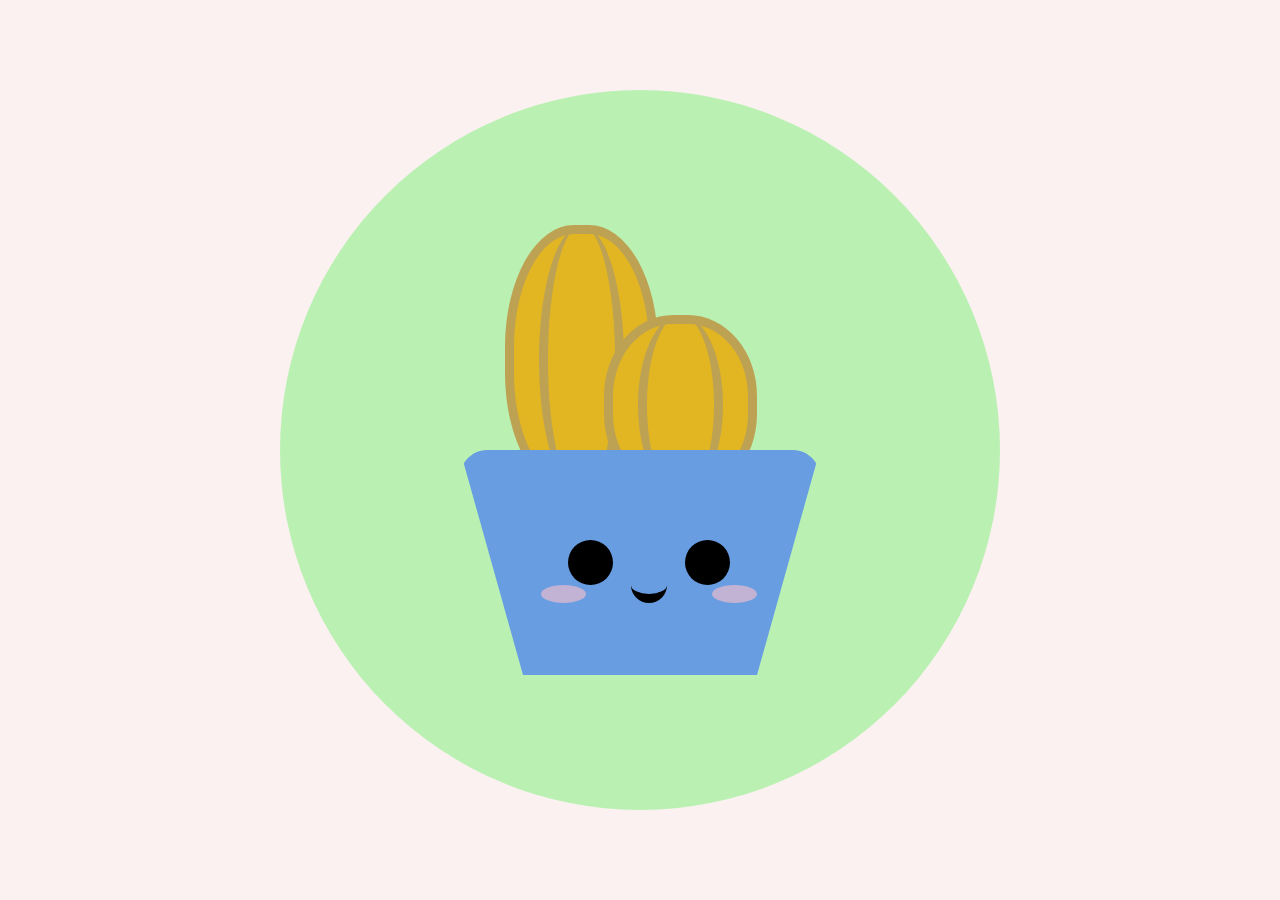
<file: Cactus/index.html>
<!DOCTYPE html>
<html lang="en">
    <head>
        <meta charset="UTF-8">
        <meta http-equiv="X-UA-Compatible" content="IE=edge">
        <meta name="viewport" content="width=device-width, initial-scale=1.0">
        <link rel="stylesheet" href="styles.css">
        <title>Cactus</title>
    </head>

    <body>
        <div class="canvas">

            <div class="circle">

                <div class="cactus">
                </div>

                <div class="cactusSmall">
                </div>

                <div class="pot">
                    <div class="eyes"></div>
                    <div class="cheeks"></div>
                    <div class="mouth"></div>
                </div>

            </div>
        </div>    
    </body>
</html>
</file>
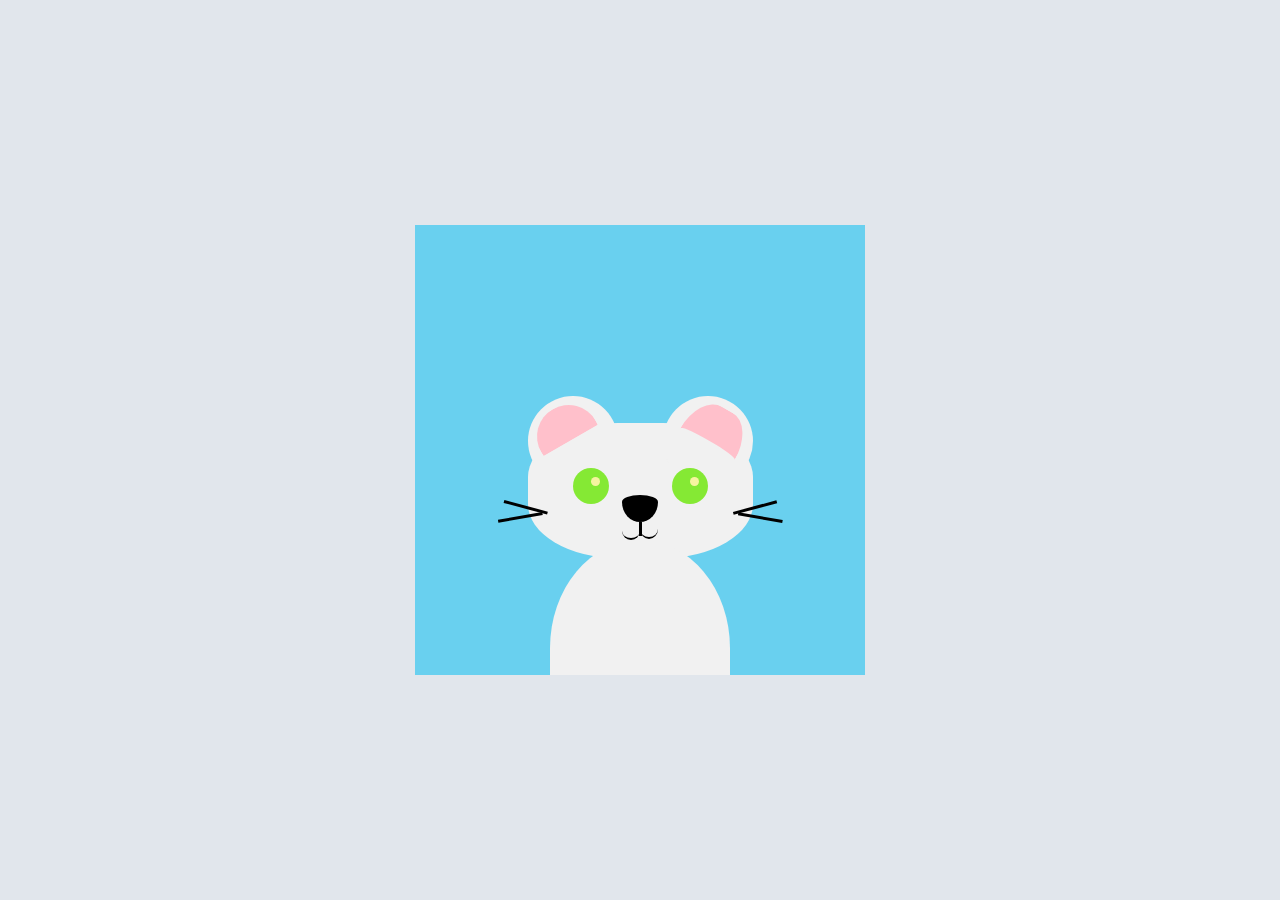
<file: Ferret/index.html>
<!DOCTYPE html>
<html lang="fr">
    <head>
        <meta charset="UTF-8">
        <meta http-equiv="X-UA-Compatible" content="IE=edge">
        <meta name="viewport" content="width=device-width, initial-scale=1.0">
        <link rel="stylesheet" href="styles.css">
        <title>Ferret</title>
    </head>

    <body>
        <div class="canevas">

            <div class="carre">


                <div class="tete">

                    <div class="oreilles">
                        <div class="oreillesInternes"></div>
                    </div>

                    <div class="yeux">
                        <div class="yeuxReflet"></div>
                    </div>

                    <div class="nez"></div>

                    <div class="pli"></div>

                    <div class="bouche"></div>
                    
                    <div class="moustacheG"></div>
                    <div class="moustacheD"></div>
                </div>

                <div class="corps"></div>

            </div>
        </div>
    </body>
</html>
</file>
<file: Cactus/styles.css>
* {
    margin: 0;
    padding: 0;
    box-sizing: border-box;
}

.canvas {
    position: relative;
    display: flex;
    justify-content: center;
    align-items: center;
    background-color: #fcf1f1;
    height: 100vh;
    width: 100%;
}

.circle {
    position: relative;
    display: flex;
    justify-content: center;
    align-items: center;
    height: 80vmin;
    width: 80vmin;
    border-radius: 50%;
    background-color: #baf1b3;
}

.pot {
    position: absolute;
    border-bottom: 25vmin solid #689de2;
    border-right: 7vmin solid transparent;
    border-left: 7vmin solid transparent;
    height: 0;
    width: 40vmin;
    bottom: 15vmin;
    transform: rotate(180deg);
    border-radius: 3vmin;
}

.eyes {
    position: absolute;
    height: 5vmin;
    width: 5vmin;
    border-radius: 50%;
    background-color: #000;
    bottom: -15vmin;
    right: 18vmin;
    box-shadow: 13vmin 0 #000;
    animation: blink 1.5s infinite;
}

@keyframes blink {
    0% {transform: scale(1, 0.1);}
}

.cheeks {
    position: absolute;
    height: 2vmin;
    width: 5vmin;
    top: 8vmin;
    background-color: pink;
    border-radius: 50%;
    opacity: 60%;
    box-shadow: 19vmin 0 pink;
}

.mouth  {
    position: absolute;
    height: 4vmin;
    width: 4vmin;
    background-color: transparent;
    top: 8vmin;
    left: 10vmin;
    border-radius: 50%;
    border-top: 1vmin solid #000;
}

.cactus {
    position: absolute;
    height: 30vmin;
    width: 17vmin;
    top: 15vmin;
    left: 25vmin;
    background-color: #e2b623;
    border-radius: 45%;
    border: 1vmin solid #bea253;
}

.cactus::before {
    content: "";
    position: absolute;
    height: 30vmin;
    width: 7.5vmin;
    left: 2.75vmin;
    top: -1vmin;
    background-color: transparent;
    border-radius: 50%;
    border-right: 1vmin solid #bea253;
    border-left: 1vmin solid #bea253;
}

.cactusSmall {
    position: absolute;
    height: 20vmin;
    width: 17vmin;
    background-color: #e2b623;
    top: 25vmin;
    right: 27vmin;
    border-radius: 45%;
    border: 1vmin solid #bea253;
}

.cactusSmall::before {
    content: "";
    position: absolute;
    height: 20vmin;
    width: 7.5vmin;
    left: 2.75vmin;
    top: -1vmin;
    background-color: transparent;
    border-radius: 50%;
    border-right: 1vmin solid #bea253;
    border-left: 1vmin solid #bea253;
}
</file>
<file: Ferret/styles.css>
* {
    margin: 0;
    padding: 0;
    box-sizing: border-box;
}

.canevas {
    position: relative;
    display: flex;
    height: 100vh;
    width: 100%;
    background-color: #e1e6ec;
    justify-content: center;
    align-items: center;
}

.carre {
    position: relative;
    display: flex;
    height: 50vmin;
    width: 50vmin;
    background: #69d0ef;
    justify-content: center;
    align-items: center;
}

.tete {
    position: absolute;
    height: 15vmin;
    width: 25vmin;
    background-color: #f1f1f1;
    border-radius: 40%;
    top: 22vmin;
}

.oreilles {
    position: absolute;
    height: 10vmin;
    width: 10vmin;
    background-color: #f1f1f1;
    border-radius: 50%;
    bottom: 8vmin;
    box-shadow: 15vmin 0 #f1f1f1;
}

.oreillesInternes {
    position: absolute;
    height: 7vmin;
    width: 7vmin;
    background-color: transparent;
    border-radius: 50%;
    top: 1vmin;
    left: 1vmin;
    border-top: 4vmin solid pink;
    rotate: -30deg;
}

.oreillesInternes::before {
    content: "";
    position: absolute;
    height: 7vmin;
    width: 7vmin;
    background-color: transparent;
    border-radius: 40%;
    top: 3vmin;
    left: 12vmin;
    border-top: 4vmin solid pink;
    rotate: 60deg;
}

.yeux {
    position: absolute;
    height: 4vmin;
    width: 4vmin;
    border-radius: 50%;
    background-color: #85e934;
    top: 5vmin;
    right: 5vmin;
    box-shadow: -11vmin 0 #85e934;
}

.yeuxReflet {
    position: absolute;
    height: 1vmin;
    width: 1vmin;
    border-radius: 50%;
    background-color: #f6f4a0;
    top: 1vmin;
    right: 1vmin;
    box-shadow: -11vmin 0 #f6f4a0;
}

.nez {
    position: absolute;
    height: 3vmin;
    width: 4vmin;
    border-radius: 50%  / 26% 26% 74% 74%;
    background-color: #000;
    top: 8vmin;
    right: 10.5vmin;
}

.pli {
    position: absolute;
    height: 1.5vmin;
    width: 0.3vmin;
    background-color: #000;
    top: 11vmin;
    right: 12.3vmin;
}

.bouche {
    position: absolute;
    height: 2vmin;
    width: 2vmin;
    border-radius: 50%;
    background-color: transparent;
    border-bottom: 0.3vmin solid #000;
    top: 11vmin;
    right: 12.5vmin;
}

.bouche::before {
    content: "";
    position: absolute;
    height: 2vmin;
    width: 2vmin;
    border-radius: 50%;
    background-color: transparent;
    border-bottom: 0.3vmin solid #000;
    left: 2vmin;
    top: -0.3vmin;
}

.moustacheG {
    position: absolute;
    height: 5vmin;
    width: 0.3vmin;
    background-color: #000;
    rotate: -100deg;
    top: 8vmin;
    left: -1vmin;
}

.moustacheG::before {
    content: "";
    position: absolute;
    height: 5vmin;
    width: 0.3vmin;
    background-color: #000;
    rotate: 25deg;
    top: 0.75vmin;
    left: 1vmin;
}

.moustacheD {
    position: absolute;
    height: 5vmin;
    width: 0.3vmin;
    background-color: #000;
    rotate: 100deg;
    top: 8vmin;
    right: -1vmin;
}

.moustacheD::before {
    content: "";
    position: absolute;
    height: 5vmin;
    width: 0.3vmin;
    background-color: #000;
    rotate: -25deg;
    top: 0.75vmin;
    right: 1vmin;
}

.corps {
    position: absolute;
    height: 15vmin;
    width: 20vmin;
    background-color: #f1f1f1;
    top: 35vmin;
    border-radius: 50% / 0% 0% 80% 80%;
    rotate: 180deg;
}
</file>
